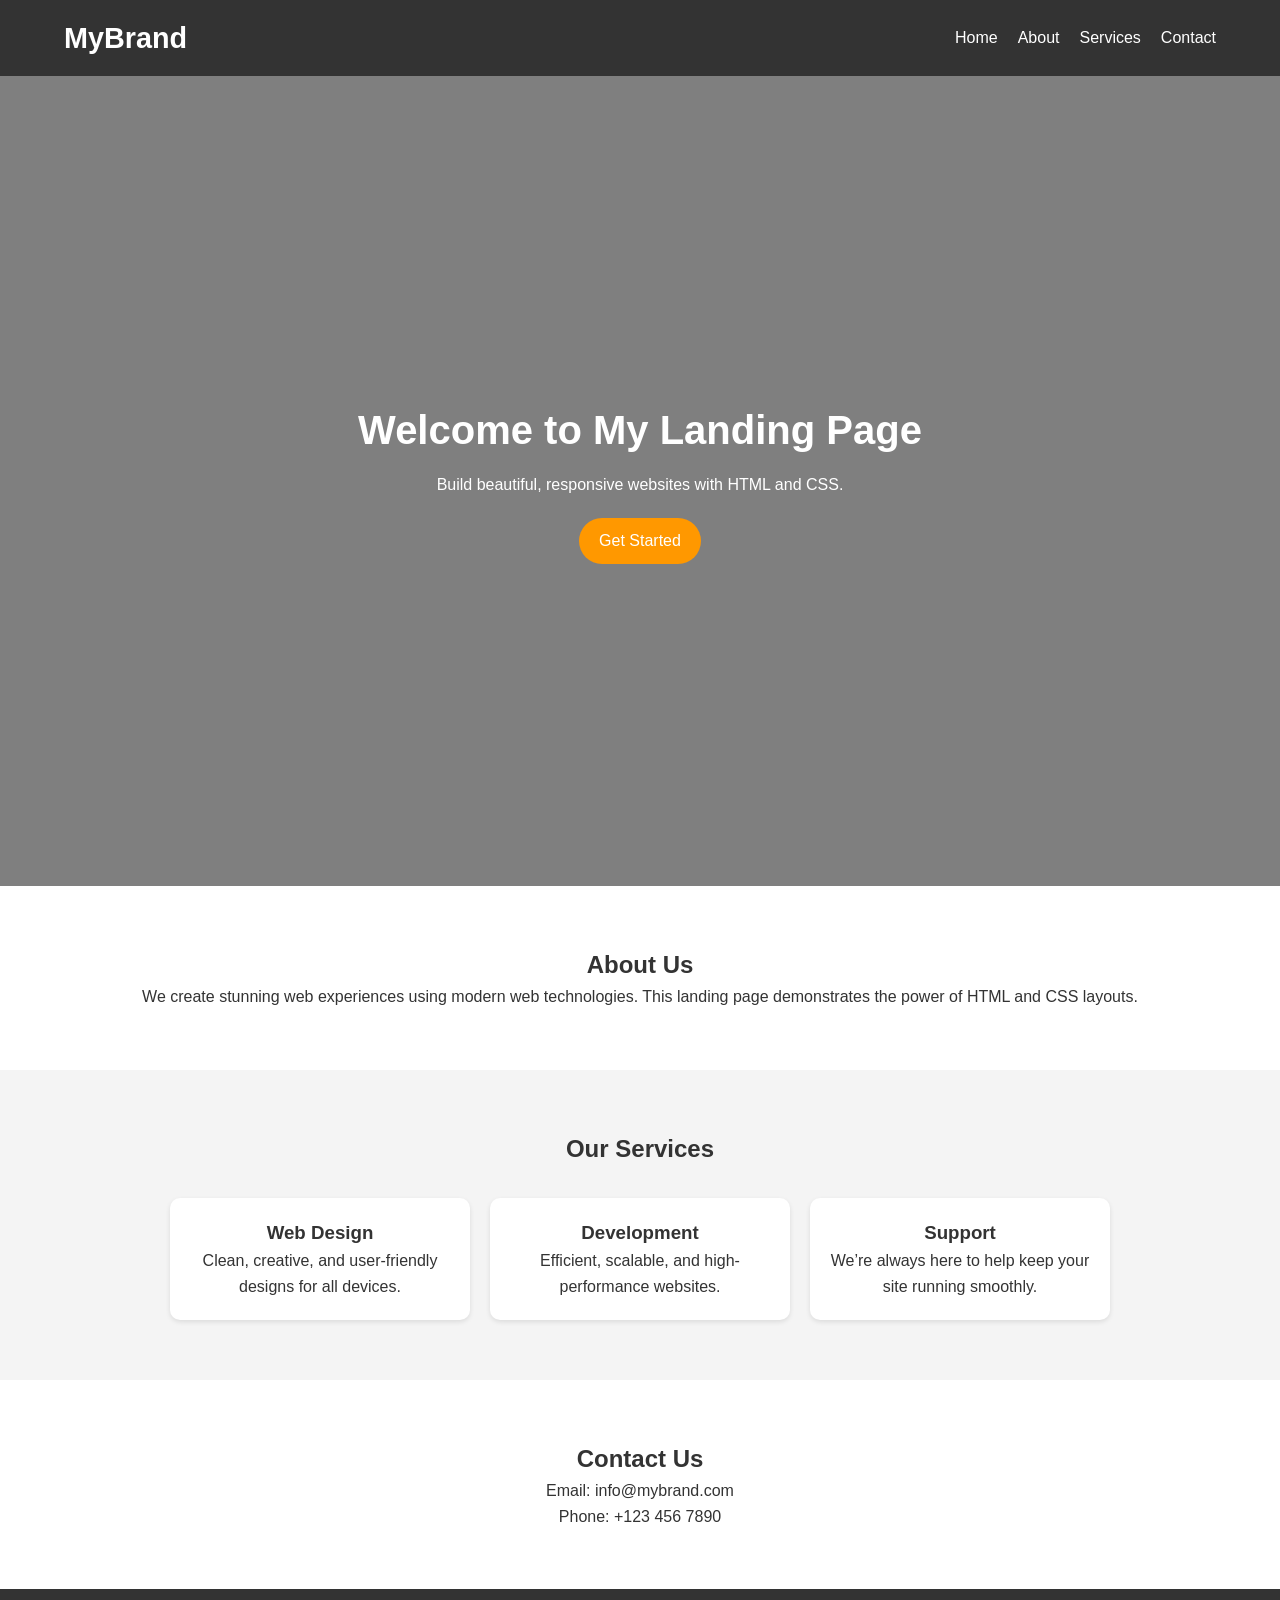
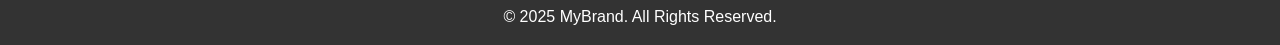
<file: index.html>
<!DOCTYPE html>
<html lang="en">
<head>
  <meta charset="UTF-8" />
  <meta name="viewport" content="width=device-width, initial-scale=1.0" />
  <title>Landing Page</title>
  <link rel="stylesheet" href="style.css" />
</head>
<body>
  <!-- Header Section -->
  <header>
    <div class="container">
      <h1 class="logo">MyBrand</h1>
      <nav>
        <ul>
          <li><a href="#home">Home</a></li>
          <li><a href="#about">About</a></li>
          <li><a href="#services">Services</a></li>
          <li><a href="#contact">Contact</a></li>
        </ul>
      </nav>
    </div>
  </header>

  <!-- Hero Section -->
  <section id="home" class="hero">
    <div class="hero-content">
      <h2>Welcome to My Landing Page</h2>
      <p>Build beautiful, responsive websites with HTML and CSS.</p>
      <a href="#contact" class="btn">Get Started</a>
    </div>
  </section>

  <!-- About Section -->
  <section id="about" class="about">
    <div class="container">
      <h2>About Us</h2>
      <p>
        We create stunning web experiences using modern web technologies.
        This landing page demonstrates the power of HTML and CSS layouts.
      </p>
    </div>
  </section>

  <!-- Services Section -->
  <section id="services" class="services">
    <div class="container">
      <h2>Our Services</h2>
      <div class="service-boxes">
        <div class="box">
          <h3>Web Design</h3>
          <p>Clean, creative, and user-friendly designs for all devices.</p>
        </div>
        <div class="box">
          <h3>Development</h3>
          <p>Efficient, scalable, and high-performance websites.</p>
        </div>
        <div class="box">
          <h3>Support</h3>
          <p>We’re always here to help keep your site running smoothly.</p>
        </div>
      </div>
    </div>
  </section>

  <!-- Contact Section -->
  <section id="contact" class="contact">
    <div class="container">
      <h2>Contact Us</h2>
      <p>Email: info@mybrand.com</p>
      <p>Phone: +123 456 7890</p>
    </div>
  </section>

  <!-- Footer -->
  <footer>
    <p>&copy; 2025 MyBrand. All Rights Reserved.</p>
  </footer>
</body>
</html>
</file>
<file: style.css>
/* Reset */
* {
  margin: 0;
  padding: 0;
  box-sizing: border-box;
  font-family: "Poppins", sans-serif;
}

/* Global */
body {
  line-height: 1.6;
  color: #333;
}

.container {
  width: 90%;
  max-width: 1200px;
  margin: auto;
}

/* Header */
header {
  background: #333;
  color: #fff;
  padding: 15px 0;
}

header .container {
  display: flex;
  justify-content: space-between;
  align-items: center;
}

.logo {
  font-size: 1.8rem;
  font-weight: bold;
}

nav ul {
  list-style: none;
  display: flex;
  gap: 20px;
}

nav a {
  color: #fff;
  text-decoration: none;
  transition: color 0.3s;
}

nav a:hover {
  color: #ff9800;
}

/* Hero Section */
.hero {
  background: linear-gradient(rgba(0, 0, 0, 0.5), rgba(0, 0, 0, 0.5)),
    url("https://images.unsplash.com/photo-1498050108023-c5249f4df085?auto=format&fit=crop&w=1400&q=80")
      center/cover no-repeat;
  color: white;
  height: 90vh;
  display: flex;
  align-items: center;
  justify-content: center;
  text-align: center;
  padding: 0 20px;
}

.hero-content h2 {
  font-size: 2.5rem;
  margin-bottom: 10px;
}

.btn {
  background: #ff9800;
  color: white;
  padding: 10px 20px;
  border-radius: 30px;
  text-decoration: none;
  display: inline-block;
  margin-top: 20px;
  transition: 0.3s;
}

.btn:hover {
  background: #e68a00;
}

/* About Section */
.about {
  padding: 60px 0;
  text-align: center;
}

/* Services Section */
.services {
  background: #f4f4f4;
  padding: 60px 0;
  text-align: center;
}

.service-boxes {
  display: flex;
  flex-wrap: wrap;
  justify-content: center;
  gap: 20px;
  margin-top: 30px;
}

.box {
  background: white;
  padding: 20px;
  border-radius: 10px;
  width: 300px;
  box-shadow: 0 2px 5px rgba(0, 0, 0, 0.1);
  transition: transform 0.3s;
}

.box:hover {
  transform: translateY(-5px);
}

/* Contact Section */
.contact {
  padding: 60px 0;
  text-align: center;
}

/* Footer */
footer {
  background: #333;
  color: #fff;
  text-align: center;
  padding: 15px 0;
}
</file>
